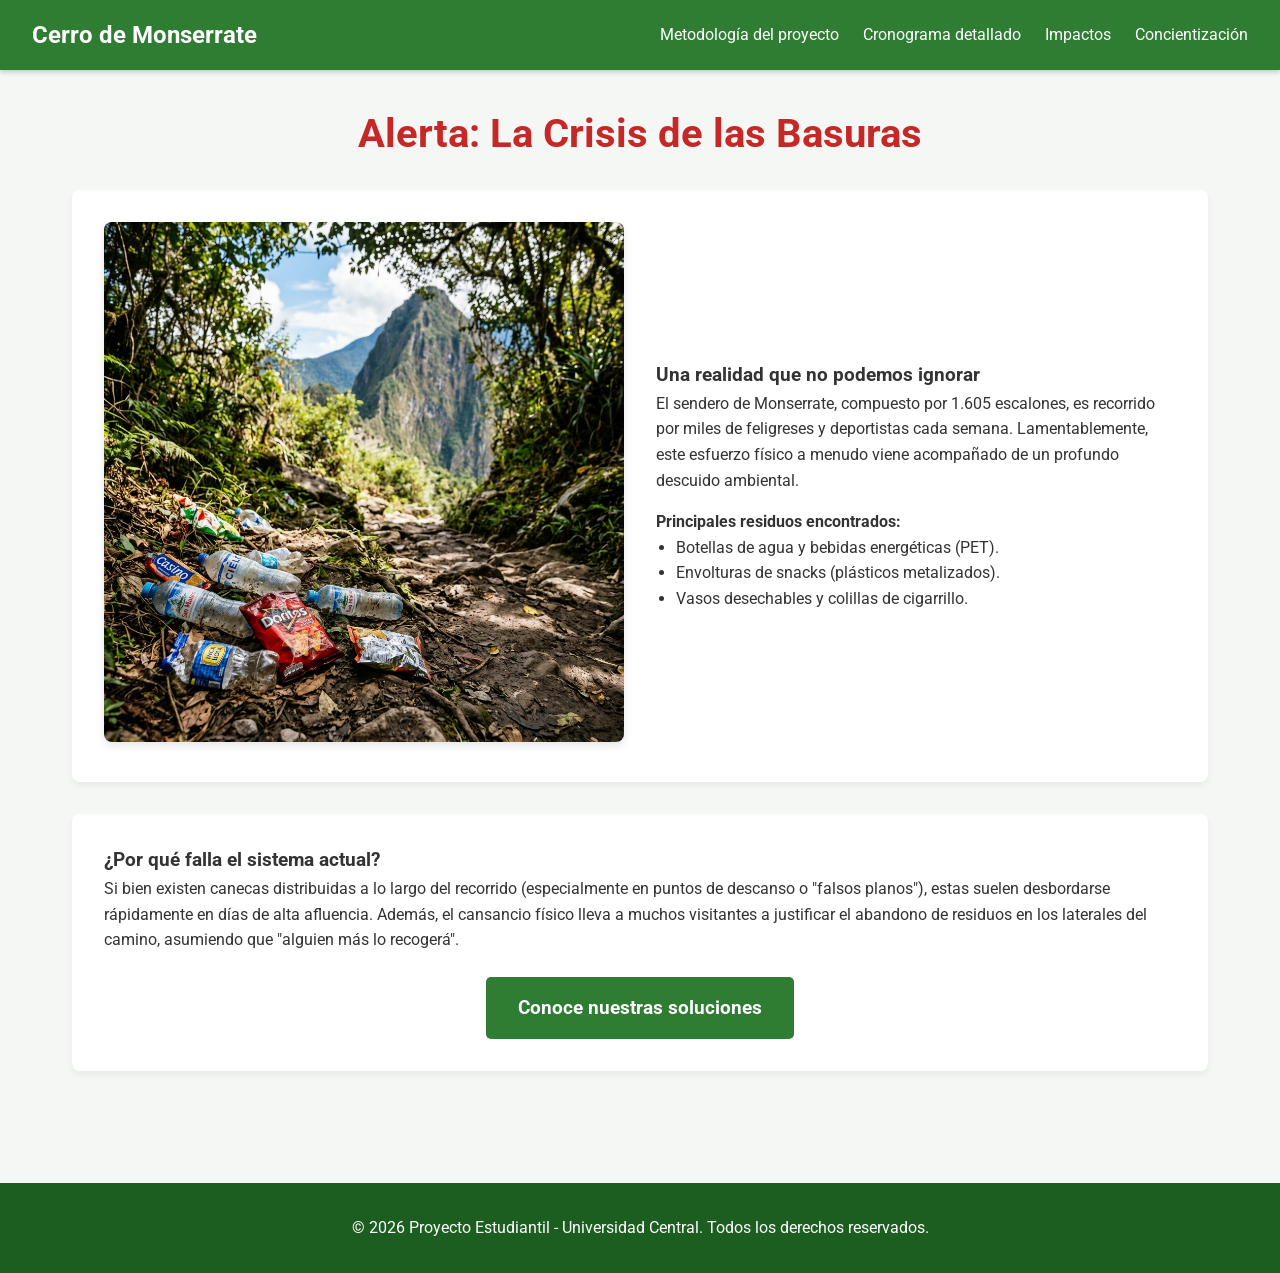
<file: basuras.html>
<!DOCTYPE html>
<html lang="es">
<head>
    <meta charset="UTF-8">
    <meta name="viewport" content="width=device-width, initial-scale=1.0">
    <title>Las Basuras de Monserrate - Análisis Especial</title>
    <link rel="stylesheet" href="css/global.css">
    <link rel="stylesheet" href="css/index.css">
</head>
<body>
    <header>
        <div class="logo">
            <h1><a href="index.html">Cerro de Monserrate</a></h1>
        </div>
        <nav>
            <ul>
                <li><a href="metodologia.html">Metodología del proyecto</a></li>
                <li><a href="cronograma.html">Cronograma detallado</a></li>
                <li><a href="impactos.html">Impactos</a></li>
                <li><a href="concientizacion.html">Concientización</a></li>
            </ul>
        </nav>
    </header>

    <main>
        <section class="container info-section">
            <h2 class="section-title" style="color: #c62828;">Alerta: La Crisis de las Basuras</h2>
            
            <div class="card" style="display: flex; gap: 2rem; align-items: center; flex-wrap: wrap;">
                <div style="flex: 1; min-width: 300px; text-align: center;">
                    <img src="images/monserrate_waste.png" alt="Basura en el sendero de la montaña" style="max-width: 100%; border-radius: 8px; box-shadow: 0 4px 8px rgba(0,0,0,0.1);">
                </div>
                <div style="flex: 1; min-width: 300px;">
                    <h3>Una realidad que no podemos ignorar</h3>
                    <p>El sendero de Monserrate, compuesto por 1.605 escalones, es recorrido por miles de feligreses y deportistas cada semana. Lamentablemente, este esfuerzo físico a menudo viene acompañado de un profundo descuido ambiental.</p>
                    <p style="margin-top: 1rem;"><strong>Principales residuos encontrados:</strong></p>
                    <ul style="margin-left: 20px;">
                        <li>Botellas de agua y bebidas energéticas (PET).</li>
                        <li>Envolturas de snacks (plásticos metalizados).</li>
                        <li>Vasos desechables y colillas de cigarrillo.</li>
                    </ul>
                </div>
            </div>

            <div class="card">
                <h3>¿Por qué falla el sistema actual?</h3>
                <p>Si bien existen canecas distribuidas a lo largo del recorrido (especialmente en puntos de descanso o "falsos planos"), estas suelen desbordarse rápidamente en días de alta afluencia. Además, el cansancio físico lleva a muchos visitantes a justificar el abandono de residuos en los laterales del camino, asumiendo que "alguien más lo recogerá".</p>
                <div style="margin-top: 1.5rem; text-align: center;">
                    <a href="concientizacion.html" class="btn-alert" style="background-color: var(--primary-green);">Conoce nuestras soluciones</a>
                </div>
            </div>
        </section>
    </main>

    <footer>
        <p>&copy; 2026 Proyecto Estudiantil - Universidad Central. Todos los derechos reservados.</p>
    </footer>
</body>
</html>
</file>
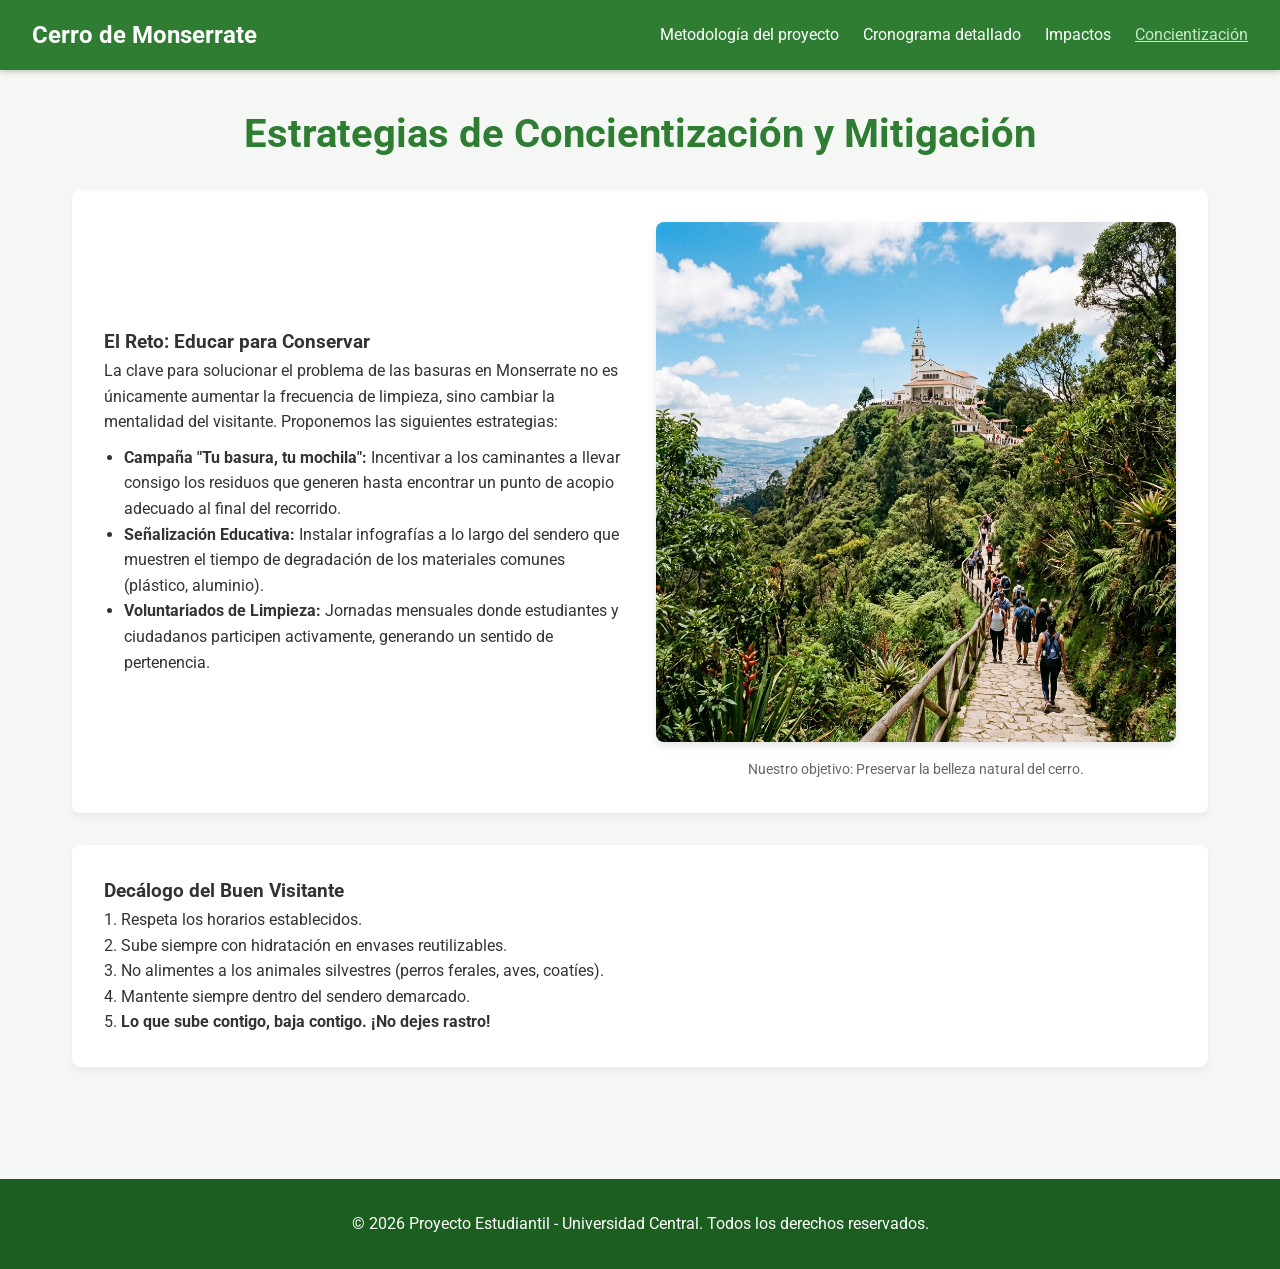
<file: concientizacion.html>
<!DOCTYPE html>
<html lang="es">
<head>
    <meta charset="UTF-8">
    <meta name="viewport" content="width=device-width, initial-scale=1.0">
    <title>Estrategias de Concientización - Monserrate</title>
    <link rel="stylesheet" href="css/global.css">
    <link rel="stylesheet" href="css/index.css">
</head>
<body>
    <header>
        <div class="logo">
            <h1><a href="index.html">Cerro de Monserrate</a></h1>
        </div>
        <nav>
            <ul>
                <li><a href="metodologia.html">Metodología del proyecto</a></li>
                <li><a href="cronograma.html">Cronograma detallado</a></li>
                <li><a href="impactos.html">Impactos</a></li>
                <li><a href="concientizacion.html" class="active">Concientización</a></li>
            </ul>
        </nav>
    </header>

    <main>
        <section class="container info-section">
            <h2 class="section-title">Estrategias de Concientización y Mitigación</h2>
            
            <div class="card" style="display: flex; gap: 2rem; align-items: center; flex-wrap: wrap;">
                <div style="flex: 1; min-width: 300px;">
                    <h3>El Reto: Educar para Conservar</h3>
                    <p>La clave para solucionar el problema de las basuras en Monserrate no es únicamente aumentar la frecuencia de limpieza, sino cambiar la mentalidad del visitante. Proponemos las siguientes estrategias:</p>
                    <ul style="margin-left: 20px; margin-top: 10px;">
                        <li><strong>Campaña "Tu basura, tu mochila":</strong> Incentivar a los caminantes a llevar consigo los residuos que generen hasta encontrar un punto de acopio adecuado al final del recorrido.</li>
                        <li><strong>Señalización Educativa:</strong> Instalar infografías a lo largo del sendero que muestren el tiempo de degradación de los materiales comunes (plástico, aluminio).</li>
                        <li><strong>Voluntariados de Limpieza:</strong> Jornadas mensuales donde estudiantes y ciudadanos participen activamente, generando un sentido de pertenencia.</li>
                    </ul>
                </div>
                <div style="flex: 1; min-width: 300px; text-align: center;">
                    <img src="images/monserrate_sanctuary.png" alt="Santuario de Monserrate rodeado de naturaleza" style="max-width: 100%; border-radius: 8px; box-shadow: 0 4px 8px rgba(0,0,0,0.1);">
                    <p style="font-size: 0.9rem; color: var(--text-light); margin-top: 0.5rem;">Nuestro objetivo: Preservar la belleza natural del cerro.</p>
                </div>
            </div>
            
            <div class="card">
                <h3>Decálogo del Buen Visitante</h3>
                <p>1. Respeta los horarios establecidos.<br>
                2. Sube siempre con hidratación en envases reutilizables.<br>
                3. No alimentes a los animales silvestres (perros ferales, aves, coatíes).<br>
                4. Mantente siempre dentro del sendero demarcado.<br>
                5. <strong>Lo que sube contigo, baja contigo. ¡No dejes rastro!</strong></p>
            </div>
        </section>
    </main>

    <footer>
        <p>&copy; 2026 Proyecto Estudiantil - Universidad Central. Todos los derechos reservados.</p>
    </footer>
</body>
</html>
</file>
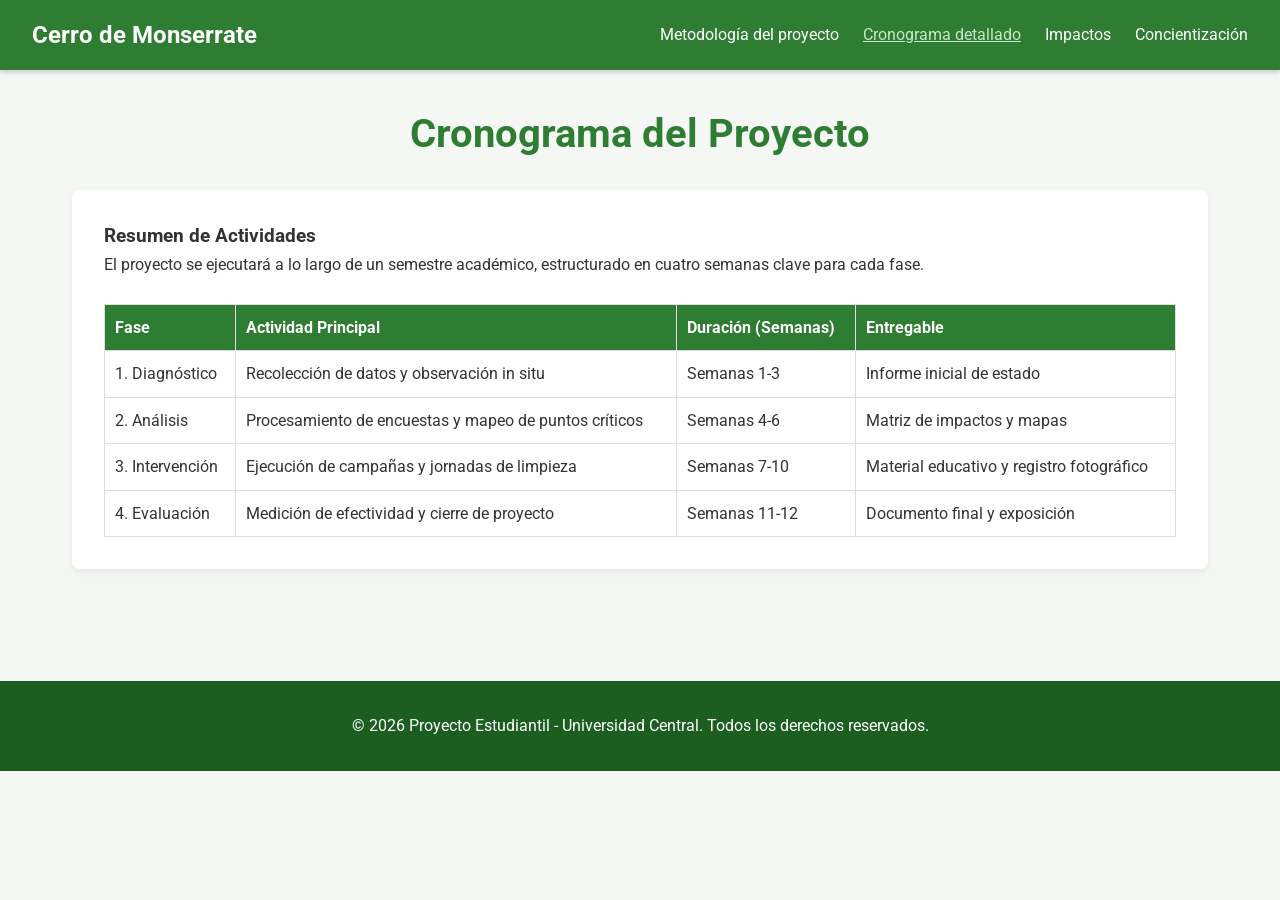
<file: cronograma.html>
<!DOCTYPE html>
<html lang="es">
<head>
    <meta charset="UTF-8">
    <meta name="viewport" content="width=device-width, initial-scale=1.0">
    <title>Cronograma Detallado - Monserrate</title>
    <link rel="stylesheet" href="css/global.css">
    <link rel="stylesheet" href="css/index.css">
</head>
<body>
    <header>
        <div class="logo">
            <h1><a href="index.html">Cerro de Monserrate</a></h1>
        </div>
        <nav>
            <ul>
                <li><a href="metodologia.html">Metodología del proyecto</a></li>
                <li><a href="cronograma.html" class="active">Cronograma detallado</a></li>
                <li><a href="impactos.html">Impactos</a></li>
                <li><a href="concientizacion.html">Concientización</a></li>
            </ul>
        </nav>
    </header>

    <main>
        <section class="container info-section">
            <h2 class="section-title">Cronograma del Proyecto</h2>
            
            <div class="card">
                <h3>Resumen de Actividades</h3>
                <p>El proyecto se ejecutará a lo largo de un semestre académico, estructurado en cuatro semanas clave para cada fase.</p>
                <br>
                <table style="width: 100%; border-collapse: collapse; text-align: left;">
                    <thead>
                        <tr style="background-color: var(--primary-green); color: white;">
                            <th style="padding: 10px; border: 1px solid #ddd;">Fase</th>
                            <th style="padding: 10px; border: 1px solid #ddd;">Actividad Principal</th>
                            <th style="padding: 10px; border: 1px solid #ddd;">Duración (Semanas)</th>
                            <th style="padding: 10px; border: 1px solid #ddd;">Entregable</th>
                        </tr>
                    </thead>
                    <tbody>
                        <tr>
                            <td style="padding: 10px; border: 1px solid #ddd;">1. Diagnóstico</td>
                            <td style="padding: 10px; border: 1px solid #ddd;">Recolección de datos y observación in situ</td>
                            <td style="padding: 10px; border: 1px solid #ddd;">Semanas 1-3</td>
                            <td style="padding: 10px; border: 1px solid #ddd;">Informe inicial de estado</td>
                        </tr>
                        <tr>
                            <td style="padding: 10px; border: 1px solid #ddd;">2. Análisis</td>
                            <td style="padding: 10px; border: 1px solid #ddd;">Procesamiento de encuestas y mapeo de puntos críticos</td>
                            <td style="padding: 10px; border: 1px solid #ddd;">Semanas 4-6</td>
                            <td style="padding: 10px; border: 1px solid #ddd;">Matriz de impactos y mapas</td>
                        </tr>
                        <tr>
                            <td style="padding: 10px; border: 1px solid #ddd;">3. Intervención</td>
                            <td style="padding: 10px; border: 1px solid #ddd;">Ejecución de campañas y jornadas de limpieza</td>
                            <td style="padding: 10px; border: 1px solid #ddd;">Semanas 7-10</td>
                            <td style="padding: 10px; border: 1px solid #ddd;">Material educativo y registro fotográfico</td>
                        </tr>
                        <tr>
                            <td style="padding: 10px; border: 1px solid #ddd;">4. Evaluación</td>
                            <td style="padding: 10px; border: 1px solid #ddd;">Medición de efectividad y cierre de proyecto</td>
                            <td style="padding: 10px; border: 1px solid #ddd;">Semanas 11-12</td>
                            <td style="padding: 10px; border: 1px solid #ddd;">Documento final y exposición</td>
                        </tr>
                    </tbody>
                </table>
            </div>
        </section>
    </main>

    <footer>
        <p>&copy; 2026 Proyecto Estudiantil - Universidad Central. Todos los derechos reservados.</p>
    </footer>
</body>
</html>
</file>
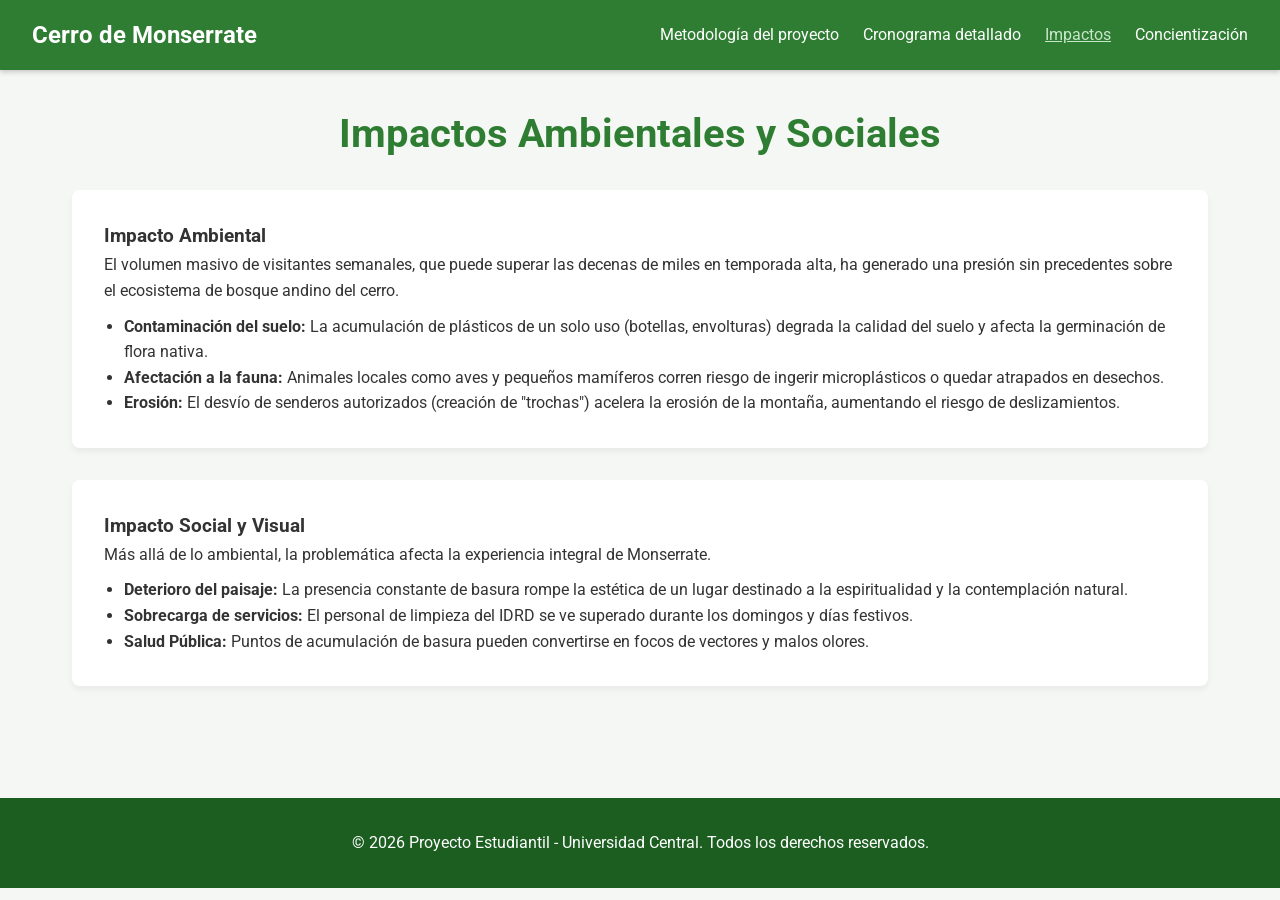
<file: impactos.html>
<!DOCTYPE html>
<html lang="es">
<head>
    <meta charset="UTF-8">
    <meta name="viewport" content="width=device-width, initial-scale=1.0">
    <title>Impactos Ambientales y Sociales - Monserrate</title>
    <link rel="stylesheet" href="css/global.css">
    <link rel="stylesheet" href="css/index.css">
</head>
<body>
    <header>
        <div class="logo">
            <h1><a href="index.html">Cerro de Monserrate</a></h1>
        </div>
        <nav>
            <ul>
                <li><a href="metodologia.html">Metodología del proyecto</a></li>
                <li><a href="cronograma.html">Cronograma detallado</a></li>
                <li><a href="impactos.html" class="active">Impactos</a></li>
                <li><a href="concientizacion.html">Concientización</a></li>
            </ul>
        </nav>
    </header>

    <main>
        <section class="container info-section">
            <h2 class="section-title">Impactos Ambientales y Sociales</h2>
            
            <div class="card">
                <h3>Impacto Ambiental</h3>
                <p>El volumen masivo de visitantes semanales, que puede superar las decenas de miles en temporada alta, ha generado una presión sin precedentes sobre el ecosistema de bosque andino del cerro.</p>
                <ul style="margin-left: 20px; margin-top: 10px;">
                    <li><strong>Contaminación del suelo:</strong> La acumulación de plásticos de un solo uso (botellas, envolturas) degrada la calidad del suelo y afecta la germinación de flora nativa.</li>
                    <li><strong>Afectación a la fauna:</strong> Animales locales como aves y pequeños mamíferos corren riesgo de ingerir microplásticos o quedar atrapados en desechos.</li>
                    <li><strong>Erosión:</strong> El desvío de senderos autorizados (creación de "trochas") acelera la erosión de la montaña, aumentando el riesgo de deslizamientos.</li>
                </ul>
            </div>

            <div class="card">
                <h3>Impacto Social y Visual</h3>
                <p>Más allá de lo ambiental, la problemática afecta la experiencia integral de Monserrate.</p>
                <ul style="margin-left: 20px; margin-top: 10px;">
                    <li><strong>Deterioro del paisaje:</strong> La presencia constante de basura rompe la estética de un lugar destinado a la espiritualidad y la contemplación natural.</li>
                    <li><strong>Sobrecarga de servicios:</strong> El personal de limpieza del IDRD se ve superado durante los domingos y días festivos.</li>
                    <li><strong>Salud Pública:</strong> Puntos de acumulación de basura pueden convertirse en focos de vectores y malos olores.</li>
                </ul>
            </div>
        </section>
    </main>

    <footer>
        <p>&copy; 2026 Proyecto Estudiantil - Universidad Central. Todos los derechos reservados.</p>
    </footer>
</body>
</html>
</file>
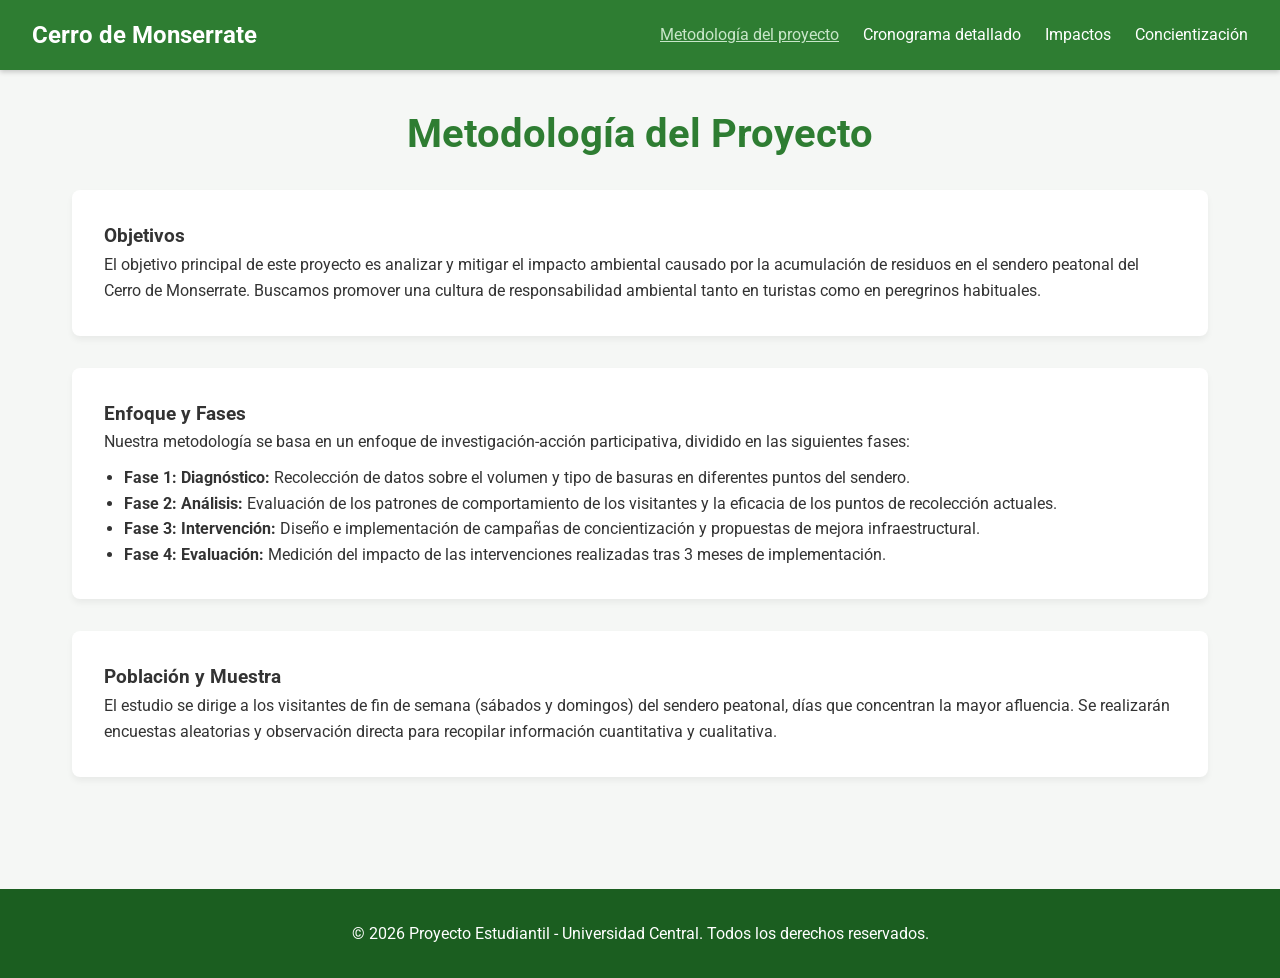
<file: metodologia.html>
<!DOCTYPE html>
<html lang="es">
<head>
    <meta charset="UTF-8">
    <meta name="viewport" content="width=device-width, initial-scale=1.0">
    <title>Metodología del Proyecto - Monserrate</title>
    <link rel="stylesheet" href="css/global.css">
    <link rel="stylesheet" href="css/index.css">
</head>
<body>
    <header>
        <div class="logo">
            <h1><a href="index.html">Cerro de Monserrate</a></h1>
        </div>
        <nav>
            <ul>
                <li><a href="metodologia.html" class="active">Metodología del proyecto</a></li>
                <li><a href="cronograma.html">Cronograma detallado</a></li>
                <li><a href="impactos.html">Impactos</a></li>
                <li><a href="concientizacion.html">Concientización</a></li>
            </ul>
        </nav>
    </header>

    <main>
        <section class="container info-section">
            <h2 class="section-title">Metodología del Proyecto</h2>
            
            <div class="card">
                <h3>Objetivos</h3>
                <p>El objetivo principal de este proyecto es analizar y mitigar el impacto ambiental causado por la acumulación de residuos en el sendero peatonal del Cerro de Monserrate. Buscamos promover una cultura de responsabilidad ambiental tanto en turistas como en peregrinos habituales.</p>
            </div>

            <div class="card">
                <h3>Enfoque y Fases</h3>
                <p>Nuestra metodología se basa en un enfoque de investigación-acción participativa, dividido en las siguientes fases:</p>
                <ul style="margin-left: 20px; margin-top: 10px;">
                    <li><strong>Fase 1: Diagnóstico:</strong> Recolección de datos sobre el volumen y tipo de basuras en diferentes puntos del sendero.</li>
                    <li><strong>Fase 2: Análisis:</strong> Evaluación de los patrones de comportamiento de los visitantes y la eficacia de los puntos de recolección actuales.</li>
                    <li><strong>Fase 3: Intervención:</strong> Diseño e implementación de campañas de concientización y propuestas de mejora infraestructural.</li>
                    <li><strong>Fase 4: Evaluación:</strong> Medición del impacto de las intervenciones realizadas tras 3 meses de implementación.</li>
                </ul>
            </div>
            
            <div class="card">
                <h3>Población y Muestra</h3>
                <p>El estudio se dirige a los visitantes de fin de semana (sábados y domingos) del sendero peatonal, días que concentran la mayor afluencia. Se realizarán encuestas aleatorias y observación directa para recopilar información cuantitativa y cualitativa.</p>
            </div>
        </section>
    </main>

    <footer>
        <p>&copy; 2026 Proyecto Estudiantil - Universidad Central. Todos los derechos reservados.</p>
    </footer>
</body>
</html>
</file>
<file: css/global.css>
@import url('https://fonts.googleapis.com/css2?family=Roboto:wght@300;400;700&display=swap');

:root {
    --primary-green: #2E7D32; /* Monserrate green */
    --secondary-green: #4CAF50;
    --light-green: #E8F5E9;
    --dark-green: #1B5E20;
    --white: #FFFFFF;
    --text-dark: #333333;
    --text-light: #666666;
    --bg-light: #F5F7F5;
}

* {
    margin: 0;
    padding: 0;
    box-sizing: border-box;
}

body {
    font-family: 'Roboto', sans-serif;
    background-color: var(--bg-light);
    color: var(--text-dark);
    line-height: 1.6;
}

/* Navbar */
header {
    background-color: var(--primary-green);
    color: var(--white);
    padding: 1rem 2rem;
    display: flex;
    justify-content: space-between;
    align-items: center;
    position: sticky;
    top: 0;
    z-index: 1000;
    box-shadow: 0 2px 5px rgba(0,0,0,0.2);
}

.logo h1 {
    font-size: 1.5rem;
    font-weight: 700;
}

.logo a {
    color: var(--white);
    text-decoration: none;
}

nav ul {
    list-style: none;
    display: flex;
    gap: 1.5rem;
}

nav ul li a {
    color: var(--white);
    text-decoration: none;
    font-weight: 400;
    transition: color 0.3s;
    font-size: 1rem;
}

nav ul li a:hover, nav ul li a.active {
    color: #C8E6C9;
    text-decoration: underline;
}

/* Footer */
footer {
    background-color: var(--dark-green);
    color: var(--white);
    text-align: center;
    padding: 2rem;
    margin-top: 3rem;
}

/* Common Container */
.container {
    max-width: 1200px;
    margin: 0 auto;
    padding: 2rem;
}

.section-title {
    color: var(--primary-green);
    margin-bottom: 1.5rem;
    text-align: center;
    font-size: 2.5rem;
}

.card {
    background: var(--white);
    border-radius: 8px;
    padding: 2rem;
    box-shadow: 0 4px 6px rgba(0,0,0,0.05);
    margin-bottom: 2rem;
}

/* Responsive */
@media (max-width: 768px) {
    header {
        flex-direction: column;
        gap: 1rem;
    }
    nav ul {
        flex-wrap: wrap;
        justify-content: center;
    }
}
</file>
<file: css/index.css>
/* Specific styles for index.html */
.hero {
    background-color: var(--secondary-green);
    background-image: linear-gradient(rgba(27, 94, 32, 0.7), rgba(46, 125, 50, 0.7)), url('../images/monserrate_sanctuary.png');
    background-size: cover;
    background-position: center;
    color: var(--white);
    text-align: center;
    padding: 6rem 2rem;
}

.hero h2 {
    font-size: 3rem;
    margin-bottom: 1rem;
}

.hero p {
    font-size: 1.5rem;
}

.schedule-list {
    list-style: disc;
    margin-left: 2rem;
    margin-top: 0.5rem;
}

.action-section {
    text-align: center;
    margin-top: 2rem;
}

.alert-box {
    background-color: #fff3cd;
    border-left: 5px solid #ffc107;
    padding: 3rem;
    border-radius: 8px;
    box-shadow: 0 4px 6px rgba(0,0,0,0.1);
}

.alert-box h2 {
    color: #856404;
    margin-bottom: 1rem;
}

.alert-box p {
    color: #856404;
    margin-bottom: 2rem;
    font-size: 1.2rem;
}

.btn-alert {
    display: inline-block;
    background-color: #dc3545;
    color: white;
    padding: 1rem 2rem;
    text-decoration: none;
    font-size: 1.2rem;
    font-weight: bold;
    border-radius: 5px;
    transition: background-color 0.3s, transform 0.2s;
}

.btn-alert:hover {
    background-color: #c82333;
    transform: scale(1.05);
}
</file>
